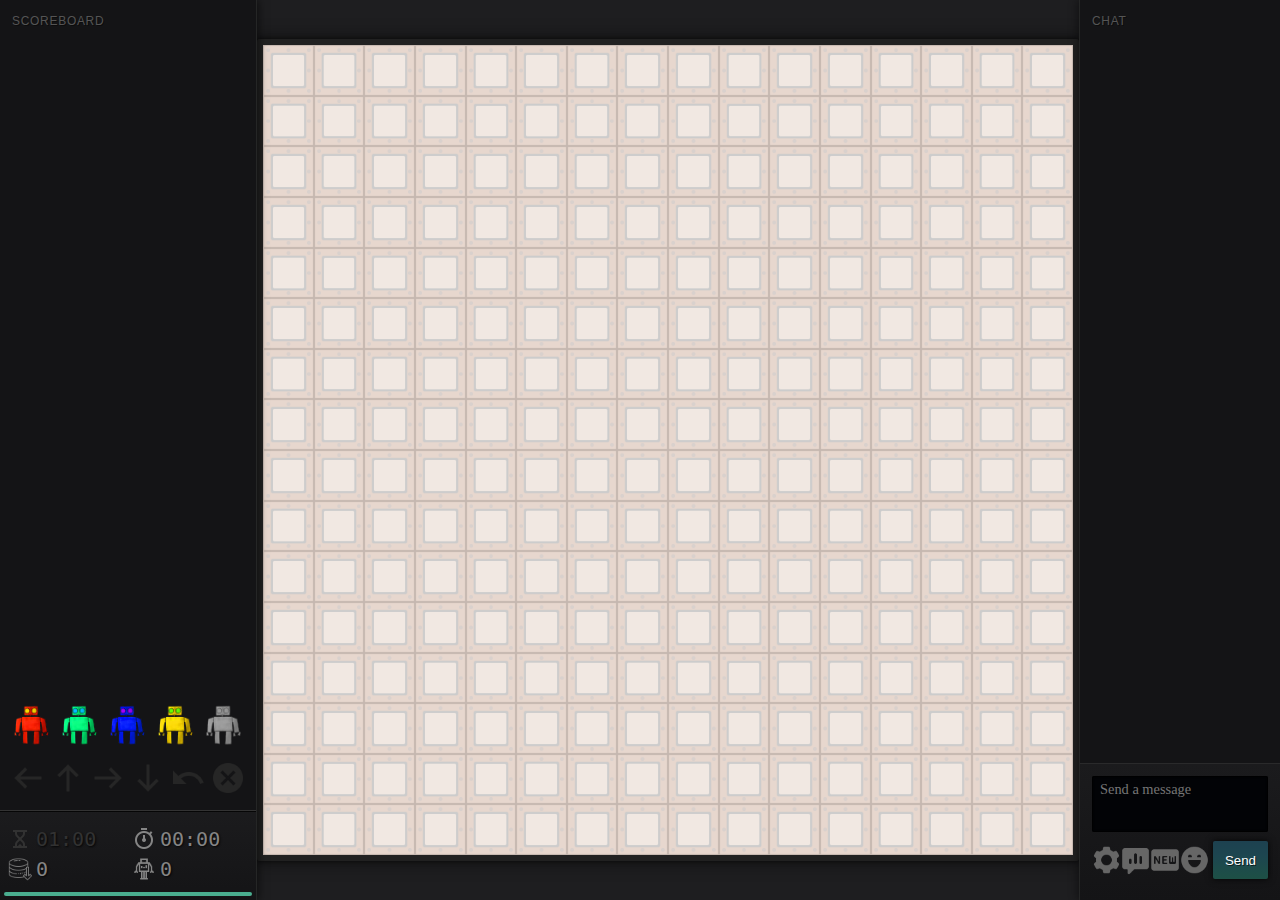
<file: index.html>
<!DOCTYPE HTML>
<html>
<head>
  <meta charset="UTF-8">
  <title>Ricochet Robots</title>
  <link rel="icon" type="image/png" href="./assets/static/favicon.png">
  <link rel="stylesheet" href="assets/css/style.css">
  <!-- <link type="text/css" href="http://localhost:8000/assets/css/scrollbars.css" rel="stylesheet"/>
  <script type="text/javascript" src="http://localhost:8000/assets/js/OverlayScrollbars.min.js"></script> -->
  <script src="assets/js/main.js"></script>
</head>
<body>
  <main id="elm-node"></main>

  <script type="text/javascript" src="./assets/js/config.js"></script>
  <script type="text/javascript">
    
    // prevent backspace from redirecting browser
    window.addEventListener('keydown',function(e){if(e.keyIdentifier=='U+0008'||e.keyIdentifier=='Backspace'||e.keyCode==8){if(e.target==document.body){e.preventDefault();return false;}}},true);

    var socket;
    var instance;
    var app = Elm.Robots.init({node:document.getElementById('elm-node')});
    
    function setupSocket() {
      
      const urlParams = new URLSearchParams(window.location.search);
      const room_name = urlParams.get('room');
      socket = new WebSocket(server_host + room_name)

      socket.onclose = function() {
        alert("Connection to the server has been lost.");
      }

      socket.onerror = function() {
        alert("Server connection has experienced an unknown error.");
      }

      socket.onopen = function() {
        
        app.ports.outputPort.subscribe(function (data) {
          console.log("Message from client:")
          console.log(data);
          socket.send(data);
        });

      }

      // reconnect on socket close?
      socket.addEventListener("close", () => {
        this.setupSocket()
      })

      // got message from server
      socket.addEventListener("message", (event) => {
        console.log("Message from server:" + event.data)
        newJSON = JSON.parse(event.data)
        console.log( newJSON );
        app.ports.inputPort.send( newJSON );
      })

    }


    window.onload = function() {
      setupSocket();
      /*
      var mutationObserver = new MutationObserver(function(mutations) {
        mutations.forEach(function(mutation) {
          instance = OverlayScrollbars(document.getElementById("scores__inner"), { });
          instance2 = OverlayScrollbars(document.getElementById("chat"), { });
        })
      });

      document.onkeypress = function (e) {
        e = e || window.event;
        alert("ok");
        instance = OverlayScrollbars(document.getElementById("scores__inner"), { });
        instance2 = OverlayScrollbars(document.getElementById("chat"), { });
      // use e.keyCode
      };
      */
    }
   



  </script>




</body>
</html>
</file>
<file: assets/css/style.css>
body {
  margin: 0;
  padding: 0;
  word-wrap: break-word;
  font-family: -apple-system, BlinkMacSystemFont, Segoe UI, Helvetica, Arial, sans-serif, Apple Color Emoji, Segoe UI Emoji, Segoe UI Symbol;
  font-size: 14px;
  line-height: 1.5;
  color: #f5f5f5;
  background: #222325;
}

h2 {
  margin: 0 0 .5rem;
  padding: 0;
  font-size: 0.75rem;
  letter-spacing: 0.7px;
  color: #555;
  text-shadow: 1px 1px 0 rgba(0, 0, 0, .4);
  text-transform: uppercase;
  font-weight: normal;
}

a {
  color: #4d6670;
  text-decoration: none;
}

a:hover {
  color: #1d4650;
}

main {
  display: flex;
  min-height: 100vh;
}

.container {
  display: flex;
  min-height: 100vh;
}

.scorebar {
  flex: 0 0 250px;
  background: #141416;
  display: flex;
  flex-direction: column;
  border-right: 1px solid #252626;
  box-shadow: 2px 0 8px rgba(0, 0, 0, 0.5);
  z-index: 50;
  cursor: default;
  max-height: 100vh;
}

.sidebar {
  flex: 0 560px;
  background: #141416;
  display: flex;
  flex-direction: column;
  border-left: 1px solid #252626;
  box-shadow: -2px 0px 8px rgba(0, 0, 0, .4);
  max-height: 100vh;
  overflow: hidden;
}

.sidebar h2,
.scorebar h2 {
  padding: 0.75rem 0.75rem 0.5rem;
  margin: 0;
}


.chat {
  flex: 1 1 auto;
  overflow-x: hidden;
  /* overflow-y: auto;
  padding: 0 0 0.75rem 0.75rem;*/
}

.chat__line {
  padding: 0.25rem 0.5rem;
  background: #1a1b1c;
  color: #b0b0b0;
}

.chat__line--system {
  color: #808081;
  font-size: .8rem;
}

.chat__line:nth-of-type(odd) {
  background: #1d1e1f;
}

.chat__username {
  display: inline-block;
  font-weight: 600;
  margin-right: 0.5rem;
}

.message {
  border-top: 1px solid #2a2a2b;
  flex: 0 0 12.5%;
  padding: 0.75rem;
  display: flex;
  flex-direction: column;
  background: linear-gradient(to top, #141416 0, #1b1b1d 100%);
  z-index: 100;
}

textarea,
input[type="text"],
select {
  padding: 0.35rem 0.5rem;
  background: #020306;
  border-radius: 2px;
  resize: none;
  flex: 1 1 100%;
  border: none;
  color: #d0d0d0;
  font-family: "Segoe UI";
  font-size: 0.9rem;
  box-shadow: 0 0 2px 1px inset rgba(0, 0, 0, 1);
}

.message__actions {
  flex: 0;
  padding: 0.5rem 0;
  display: flex;
  justify-content: space-between;
}

.submit {
  background: linear-gradient(to bottom, #1d4150 0, #1d4650 40%, #1d5045 100%);
  color: #fff;
  border-radius: 2px;
  padding: 0.7rem 0.75rem;
  border: 0;
  text-shadow: 1px 1px 0 rgba(0, 0, 0, .6);
  cursor: pointer;
  box-shadow: 0 0 4px rgba(0, 0, 0, .6), 0 0 8px rgba(0, 0, 0, .4);
  margin-left: 0.25rem;
  align-self: center;
  transition: .1s linear all;
}

.submit:hover {
  background-size: 300% 300%;
}


/****** Emoticons ******/
.sidebar__emoticons {
  display: flex;
  flex-wrap: wrap;
  width: auto;
  padding: 0.25rem;
}

.emoticon {
  height: 32px;
  width: 32px;
  background: transparent;
  background-size: 100% 100%;
  background-repeat: none;
  background-position: center center;
  flex: 0 0 auto;
  margin: 3px;
  cursor: pointer;
}

span.emoticon {
  display: inline-block;
  vertical-align: middle;
  margin: 0;
}

.emoticon--cool {
  background-image: url('../static/images/emoticons/cool.png');
}

.emoticon--crazy {
  background-image: url('../static/images/emoticons/crazy.png');
}

.emoticon--damn {
  background-image: url('../static/images/emoticons/damn.png');
}

.emoticon--geek {
  background-image: url('../static/images/emoticons/geek.png');
}

.emoticon--grin {
  background-image: url('../static/images/emoticons/grin.png');
}

.emoticon--huh {
  background-image: url('../static/images/emoticons/huh.png');
}

.emoticon--lol {
  background-image: url('../static/images/emoticons/lol.png');
}

.emoticon--love {
  background-image: url('../static/images/emoticons/love.png');
}

.emoticon--omg {
  background-image: url('../static/images/emoticons/omg.png');
}

.emoticon--pout {
  background-image: url('../static/images/emoticons/pout.png');
}

.emoticon--sad {
  background-image: url('../static/images/emoticons/sad.png');
}

.emoticon--smile {
  background-image: url('../static/images/emoticons/smile.png');
}

.emoticon--stars {
  background-image: url('../static/images/emoticons/stars.png');
}

.emoticon--ugh {
  background-image: url('../static/images/emoticons/ugh.png');
}

.emoticon--waiting {
  background-image: url('../static/images/emoticons/waiting.png');
}

.emoticon--whoopsy {
  background-image: url('../static/images/emoticons/whoopsy.png');
}

.emoticon--wink {
  background-image: url('../static/images/emoticons/wink.png');
}

.emoticon--wtf {
  background-image: url('../static/images/emoticons/wtf.png');
}



.message__actions button {
  height: 2.5rem;
  width: 2.5rem;
  padding: 0;
  border: 0;
  cursor: pointer;
  mask-size: 2.0rem 2.0rem;
  background: #666;
  transition: .15s linear background;
}

.sidebar__polloptions {
  border-top: 1px solid #2a2a2b;
  padding: 0.75rem;
  display: flex;
  flex-wrap: wrap;
  justify-content: flex-start;
  background: linear-gradient(to top, transparent 0, rgba(255, 255, 255, .03));

  animation: module-display 200ms ease-out forwards;
  z-index: 10;
}

.poll__info {
  color: #777;
  font-size: 0.75rem;
  padding: 0 0 0.5rem;
}

.poll__command {
  color: #999;
  font-family: Monospace;
  font-size: 0.75rem;
  background: rgba(0, 0, 0, .5);
  padding: 0.125rem 0.25rem;
  margin: 0.125rem .25rem 0.125rem 0;
  border-radius: 4px;
}

.poll__command .red {
  color: #ce5555;
}

.poll__command .blue {
  color: #5588ce;
}

.sidebar__settings {
  border-top: 1px solid #2a2a2b;
  padding: 0.75rem 0.5rem;
  display: flex;
  flex-wrap: wrap;
  background: linear-gradient(to top, transparent 0, rgba(255, 255, 255, .03));
  justify-content: flex-end;
}

@keyframes module-display {
  0% {
    transform: translate(0, 100%);
  }

  100% {
    transform: translate(0, 0%);
  }
}

.module-flex {
  animation: module-display 200ms ease-out both;
  z-index: 10;
}

.module-none {
  display: none;
}



.sidebar__settings input,
.sidebar__settings select {
  margin: 0 .25rem 0.5rem;
  flex: 1 1 auto;
}

.sidebar__settings input[type="submit"] {
  padding: 0.6rem 0.5rem;
  flex: 0 0 auto;
  align-content: flex-end;
}

.sidebar__settings h2,
.sidebar__polloptions h2 {
  flex: 1 1 100%;
}

.message__actions button:hover {
  background: #bcbca0;
}

.message__actions .settings {
  mask: url('../static/images/icons/settings.png') center center/2.0rem 2.0rem no-repeat;
}

.message__actions .new {
  mask: url('../static/images/icons/new.png') center center/2.0rem 2.0rem no-repeat;
}

.message__actions .poll {
  mask: url('../static/images/icons/poll.png') center center/2.0rem 2.0rem no-repeat;
}

.message__actions .emoticons {
  mask: url('../static/images/icons/emoticons.png') center center/2.0rem 2.0rem no-repeat;
}

.flex-spacer {
  flex: 1 1 auto;
}

.main {
  flex: 1 1 100%;
  display: flex;
  flex-direction: column;
  background: #1e1e20;
  /* background: url('../static/images/backgrounds/rock.jpg') no-repeat fixed;
  background-size: cover; */
}


.controls {
  /* background: rgba(0, 0, 0, .3);
  border-bottom: 1px solid #111;
   */
  color: #777;
  border-bottom: 1px solid #333;
  padding: .5rem 0.5rem;
  font-size: 0.8rem;
  display: flex;
  justify-content: space-around;
  flex-wrap: wrap;
}

.controls__robots {
  display: flex;
}

.controls__directions {
  display: flex;
}

.controls__robot {
  height: 3.0rem;
  width: 3.0rem;
  margin: 0.25rem 0;
  background-repeat: no-repeat;
  background-position: center center;
  background-size: 90%;
  cursor: pointer;
  border-radius: 4px;
  transition: .1s linear all;
}

.controls__button {
  height: 2.5rem;
  width: 2.5rem;
  margin: 0.25rem 0;
  background-color: #656565;
  mask-repeat: no-repeat;
  mask-position: center center;
  mask-size: 90%;
  cursor: pointer;
  border-radius: 4px;
  transition: .1s linear all;
}

.controls__button:hover,
.controls__button.active {
  background-color: #aaa;
}

.controls__button.inactive {
  background-color: #262626;
  cursor: not-allowed;
}

.controls__robot.active {
  background-color: #3b3b34
}

.controls__red {
  background-image: url('../static/images/game/red-robot.png');
}

.controls__green {
  background-image: url('../static/images/game/green-robot.png');
}

.controls__blue {
  background-image: url('../static/images/game/blue-robot.png');
}

.controls__yellow {
  background-image: url('../static/images/game/yellow-robot.png');
}

.controls__silver {
  background-image: url('../static/images/game/silver-robot.png');
}

.controls__up {
  mask-image: url('../static/images/icons/up.png');
}

.controls__down {
  mask-image: url('../static/images/icons/down.png');
}

.controls__left {
  mask-image: url('../static/images/icons/left.png')
}

.controls__right {
  mask-image: url('../static/images/icons/right.png');
}

.controls__undo {
  mask-image: url('../static/images/icons/undo.png');
}

.controls__cancel {
  mask-image: url('../static/images/icons/cancel.png');
}


.debug {
  /* background: rgba(0, 0, 0, .3); */
  color: #777;
  text-shadow: 1px 1px 0 rgba(0, 0, 0, .5);
  padding: .5rem 1.0rem;
  font-family: Monospace;
  font-size: 0.7rem;
}

.debug:before {
  content: '> ';
}

.game {
  border: 6px solid #212121;
  flex: 0 0 auto;
  border-radius: 3px;
  box-shadow: 0 0 2px 0 inset rgba(0, 0, 0, .8), 0 0 15px 5px rgba(0, 0, 0, .3), 0 0 5px rgba(0, 0, 0, .7);

  height: 0;
  padding-bottom: 90vh;
  width: 90vh;
  box-sizing: content-box;

  overflow: hidden;

  display: flex;
  flex-wrap: wrap;
  margin: auto;
}

.square {
  min-height: 6.25%;
  max-height: 6.25%;
  padding-bottom: 6.25%;
  width: 6.25%;
  border: 0px solid #1d2323;
  box-shadow: 0 0 1px 1px inset rgba(0, 0, 0, .15);
  background-size: cover;
  background-repeat: no-repeat;
  background-position: center center;
  position: relative;
}

.square:after {
  padding-bottom: 100%;
  display: block;
  content: '';
}

.square--0 {
  background-image: url('../static/images/game/s-0.png');
}

.square--1,
.square--17,
.square--93,
.square--129,
.square--145 {
  background-image: url('../static/images/game/s-1.png');
}

.square--2,
.square--18,
.square--34,
.square--50 {
  background-image: url('../static/images/game/s-2.png');
}

.square--3,
.square--19,
.square--51,
.square--147,
.square--179 {
  background-image: url('../static/images/game/s-3.png');
}

.square--4,
.square--36,
.square--68,
.square--100 {
  background-image: url('../static/images/game/s-4.png');
}

.square--5,
.square--117,
.square--133,
.square--149,
.square--165,
.square--181,
.square--149,
.square--197,
.square--213,
.square--229,
.square--245 {
  background-image: url('../static/images/game/s-5.png');
}

.square--6,
.square--38,
.square--54,
.square--102,
.square--118 {
  background-image: url('../static/images/game/s-6.png');
}

.square--8,
.square--72,
.square--136,
.square--200 {
  background-image: url('../static/images/game/s-8.png');
}

.square--9,
.square--137,
.square--153,
.square--201,
.square--217 {
  background-image: url('../static/images/game/s-9.png');
}

.square--10,
.square--122,
.square--126,
.square--186,
.square--218,
.square--234,
.square--238 {
  background-image: url('../static/images/game/s-10.png');
}

.square--12,
.square--76,
.square--108,
.square--204,
.square--236 {
  background-image: url('../static/images/game/s-12.png');
}

.square--16 {
  background-image: url('../static/images/game/s-16.png');
}

.square--20,
.square--52,
.square--84,
.square--116 {
  background-image: url('../static/images/game/s-20.png');
}

.square--24,
.square--88,
.square--152,
.square--216,
.square--220 {
  background-image: url('../static/images/game/s-24.png');
}

.square--28 {
  background-image: url('../static/images/game/s-28.png');
}

.square--32 {
  background-image: url('../static/images/game/s-32.png');
}

.square--33,
.square--49,
.square--161,
.square--177,
.square--185 {
  background-image: url('../static/images/game/s-33.png');
}

.square--40,
.square--104,
.square--168,
.square--232 {
  background-image: url('../static/images/game/s-40.png');
}

.square--41 {
  background-image: url('../static/images/game/s-41.png');
}

.square--48 {
  background-image: url('../static/images/game/s-48.png');
}

.square--64 {
  background-image: url('../static/images/game/s-64.png');
}

.square--65,
.square--81,
.square--193,
.square--209 {
  background-image: url('../static/images/game/s-65.png');
}

.square--66,
.square--82,
.square--98,
.square--114 {
  background-image: url('../static/images/game/s-66.png');
}

.square--67 {
  background-image: url('../static/images/game/s-67.png');
}

.square--80 {
  background-image: url('../static/images/game/s-80.png');
}

.square--83 {
  background-image: url('../static/images/game/s-83.png');
}

.square--92,
.square--252 {
  background-image: url('../static/images/game/s-92.png');
}

.square--96 {
  background-image: url('../static/images/game/s-96.png');
}

.square--128 {
  background-image: url('../static/images/game/s-128.png');
}

.square--130,
.square--146,
.square--162,
.square--178 {
  background-image: url('../static/images/game/s-130.png');
}

.square--132,
.square--164,
.square--196,
.square--228 {
  background-image: url('../static/images/game/s-132.png');
}

.square--134,
.square--166,
.square--246 {
  background-image: url('../static/images/game/s-134.png');
}

.square--144 {
  background-image: url('../static/images/game/s-144.png');
}

.square--160 {
  background-image: url('../static/images/game/s-160.png');
}

.square--169,
.square--249 {
  background-image: url('../static/images/game/s-169.png');
}

.square--172 {
  background-image: url('../static/images/game/s-172.png');
}

.square--243 {
  background-image: url('../static/images/game/s-243.png');
}

.square--256,
.square--257,
.square--258,
.square--259 {
  background: #7a776d;
}

.robot {
  position: absolute;
  height: 100%;
  width: 100%;
  background-size: 90% 90%;
  background-repeat: no-repeat;
  background-position: center center;
  cursor: pointer;
}

.robot:hover {
  animation-name: rock;
  animation-duration: 500ms;
  /* or: Xms */
  animation-iteration-count: infinite;
  animation-timing-function: ease-in-out;
  /* or: ease, ease-in, ease-in-out, linear, cubic-bezier(x1, y1, x2, y2) */
  animation-fill-mode: forwards;
  /* or: backwards, both, none */
  animation-delay: 0s;
  /* or: Xms */
}

@keyframes rock {
  0% {
    transform: rotate(0deg);
  }

  25% {
    transform: rotate(-4deg);
  }

  75% {
    transform: rotate(4deg);
  }
}

@keyframes fadein {
  from {
    opacity: 0;
  }

  to {
    opacity: 1;
  }
}

.robot--red {
  background-image: url('../static/images/game/red-robot.png');
  animation: fadein .3s;
}

.robot--blue {
  background-image: url('../static/images/game/blue-robot.png');
  animation: fadein .3s;
}

.robot--green {
  background-image: url('../static/images/game/green-robot.png');
  animation: fadein .3s;
}

.robot--yellow {
  background-image: url('../static/images/game/yellow-robot.png');
  animation: fadein .3s;
}

.robot--silver {
  background-image: url('../static/images/game/silver-robot.png');
  animation: fadein .3s;
}


/****** Scorebar ******/

#scores__inner {
  display: block;
  height: 100%;
  width: 100%;
}

.scores {
  flex: 1 1 auto;
}

.score {
  padding: 0.25rem 0.85rem 0.25rem 0.85rem;
  color: #b0b0b0;
  display: flex;
}

.score__username {
  flex: 1 1 auto;
  font-weight: 600;
  margin-right: 0.5rem;
}

.muted,
.owner,
.self {
  height: 1.0rem;
  width: 1.0rem;
  display: inline-block;
  margin-left: .25rem;
  vertical-align: middle;
  mask-size: 100% 100%;
  mask-position: center center;
  mask-repeat: no-repeat;
  background-color: #666;
  margin-top: -3px;
}

.muted {
  mask-image: url('../static/images/icons/mute.png');
}

.owner {
  mask-image: url('../static/images/icons/owner.png');
}

.self {
  background: radial-gradient(#fadb3e, #8c7d1a);
  mask-image: url('../static/images/icons/star.png');
}

.sidebar__goal {
  padding: 0.75rem;
  display: flex;
  justify-content: center;
}

.timer {
  flex: 0 0 auto;
  padding: 0.75rem 0.25rem 0.25rem;
  display: flex;
  flex-wrap: wrap;
  font-family: Monospace;
  font-size: 1.25rem;
  background: linear-gradient(to top, #141416 0, rgba(255, 255, 255, .03) 100%);
  background: linear-gradient(to top, #13090e 0, #25121c 25%, #141416 37.5%, rgba(255, 255, 255, .03) 62.5%, rgba(255, 255, 255, .03) 75%, #292403 75%, #231e02 82.5%, #1c1801 100%);
  background-size: 100% 400%;
  background-position: center center;
  color: #858585;
  text-shadow: 1px 1px 2px rgba(0, 0, 0, .8);
  font-weight: 200;
  border-top: 1px solid #060606;
  transition: 1s ease-in-out background-position;
}

.countdown {
  height: 0.25rem;
  margin-top: 0.5rem;
  flex: 0 0 100%;
  background: #4aae90;
  animation: roundtime calc(var(--duration) * 1s) forwards;
  transform-origin: left center;
  border-radius: 2px;
}

@keyframes roundtime {
  to {
    /* More performant than animating `width` */
    transform: scaleX(0);
    background: rgb(204, 116, 116);
  }
}


.timer.winner {
  background-position: top;
}

.timer__countdown,
.timer__current-timer,
.counter__moves,
.counter__robots {
  flex: 0 0 50%;
  display: flex;
  align-items: center;
  justify-content: flex-start;
}

.timer__countdown.inactive,
.timer__current-timer.inactive {
  color: #323232;
}


.icon {
  flex: 0 0 auto;
  height: 1.50rem;
  width: 1.50rem;
  margin: 0 0.25rem;
  background: currentColor;
  mask-size: 100% 100%;
  mask-repeat: no-repeat;
  mask-position: center center;
}

.icon--timer {
  mask-image: url('../static/images/icons/timer.png');
}

.icon--clock {
  mask-image: url('../static/images/icons/clock.png');
}

.icon--count {
  mask-image: url('../static/images/icons/count.png');
}

.icon--robot {
  mask-image: url('../static/images/icons/robot.png');
}

.goal {
  height: 4.0rem;
  width: 4.0rem;
  background-size: 100% 100%;
  background-repeat: no-repeat;
  background-position: center center;
}

.square .goal {
  position: absolute;
  height: 100%;
  width: 100%;
  background-size: 100% 100%;
  background-repeat: no-repeat;
  background-position: center center;
  opacity: 0.5;
}



.red-moon {
  background-image: url('../static/images/game/red-moon.png');
}

.green-moon {
  background-image: url('../static/images/game/green-moon.png');
}

.yellow-moon {
  background-image: url('../static/images/game/yellow-moon.png');
}

.blue-moon {
  background-image: url('../static/images/game/blue-moon.png');
}

.red-gear {
  background-image: url('../static/images/game/red-gear.png');
}

.green-gear {
  background-image: url('../static/images/game/green-gear.png');
}

.yellow-gear {
  background-image: url('../static/images/game/yellow-gear.png');
}

.blue-gear {
  background-image: url('../static/images/game/blue-gear.png');
}

.red-planet {
  background-image: url('../static/images/game/red-planet.png');
}

.green-planet {
  background-image: url('../static/images/game/green-planet.png');
}

.yellow-planet {
  background-image: url('../static/images/game/yellow-planet.png');
}

.blue-planet {
  background-image: url('../static/images/game/blue-planet.png');
}

.red-cross {
  background-image: url('../static/images/game/red-cross.png');
}

.green-cross {
  background-image: url('../static/images/game/green-cross.png');
}

.yellow-cross {
  background-image: url('../static/images/game/yellow-cross.png');
}

.blue-cross {
  background-image: url('../static/images/game/blue-cross.png');
}





.settings__flexbox {
  display: flex;
  flex-wrap: wrap;
}

.setting__input {
  flex: 1 1 50%;
  display: flex;
}

.setting__checkbox {
  white-space: nowrap;
  flex: 1 1 50%;
  color: #78787a;
}

.setting__submit {
  flex: 1 1 100%;
  display: flex;
  justify-content: flex-end;
}

.checkbox {
  display: inline-block;
  width: 24px;
  position: relative;
  margin: 8px 8px 8px 4px;
}

.checkbox label {
  width: 24px;
  height: 24px;
  cursor: pointer;
  position: absolute;
  top: 0;
  left: 0;
  background: linear-gradient(to top, #000 0%, #121213 100%);
  border-radius: 4px;
  box-shadow: inset 0px 1px 1px rgba(0, 0, 0, 0.5), 0px 1px 0px rgba(255, 255, 255, .2);
}

.checkbox label:after {
  content: '';
  width: 11px;
  height: 7px;
  position: absolute;
  top: 4px;
  left: 4px;
  border: 3px solid #cdcdce;
  border-top: none;
  border-right: none;
  background: transparent;
  opacity: 0;
  transform: rotate(-45deg);
}

.checkbox label:hover::after {
  opacity: 0.3;
}

.checkbox input[type=checkbox] {
  visibility: hidden;
}

.checkbox input[type=checkbox]:checked+label:after {
  opacity: 1;
}


/* START TOOLTIP STYLES */
[tooltip] {
  position: relative;
  /* opinion 1 */
}

/* Applies to all tooltips */
[tooltip]::before,
[tooltip]::after {
  text-transform: none;
  /* opinion 2 */
  font-size: .9em;
  /* opinion 3 */
  line-height: 1;
  user-select: none;
  pointer-events: none;
  position: absolute;
  display: none;
  opacity: 0;
}

[tooltip]::before {
  content: '';
  border: 5px solid transparent;
  /* opinion 4 */
  z-index: 1001;
  /* absurdity 1 */
}

[tooltip]::after {
  content: attr(tooltip);
  /* magic! */

  /* most of the rest of this is opinion */
  text-align: center;

  /* 
    Let the content set the size of the tooltips 
    but this will also keep them from being obnoxious
    */
  min-width: 2.5em;
  max-width: 30em;
  white-space: nowrap;
  overflow: hidden;
  text-overflow: ellipsis;
  padding: .5rem;
  border-radius: .2rem;
  box-shadow: 0 0em 8px 4px rgba(0, 0, 0, 0.5), 0 0em 1px 1px rgba(255, 255, 255, 0.2);
  background: #2c2d2f;
  color: #a6a6a6;
  font-size: 0.8rem;
  font-family: -apple-system, BlinkMacSystemFont, Segoe UI, Helvetica, Arial, sans-serif, Apple Color Emoji, Segoe UI Emoji, Segoe UI Symbol;
  text-shadow: 1px 1px 1px rgba(0, 0, 0, .8);
  z-index: 1000;
  /* absurdity 2 */
  font-weight: 200;
}

/* Make the tooltips respond to hover */
[tooltip]:hover::before,
[tooltip]:hover::after {
  display: block;
}

/* don't show empty tooltips */
[tooltip='']::before,
[tooltip='']::after {
  display: none !important;
}

/* FLOW: UP */
[tooltip]:not([flow])::before,
[tooltip][flow^="up"]::before {
  bottom: 100%;
  border-bottom-width: 0;
  border-top-color: #2c2d2f;
}

[tooltip]:not([flow])::after,
[tooltip][flow^="up"]::after {
  bottom: calc(100% + 5px);
}

[tooltip]:not([flow])::before,
[tooltip]:not([flow])::after,
[tooltip][flow^="up"]::before,
[tooltip][flow^="up"]::after {
  left: 50%;
  transform: translate(-50%, -.5em);
}

/* FLOW: DOWN */
[tooltip][flow^="down"]::before {
  top: 100%;
  border-top-width: 0;
  border-bottom-color: #2c2d2f;
}

[tooltip][flow^="down"]::after {
  top: calc(100% + 5px);
}

[tooltip][flow^="down"]::before,
[tooltip][flow^="down"]::after {
  left: 50%;
  transform: translate(-50%, .5em);
}

/* FLOW: LEFT */
[tooltip][flow^="left"]::before {
  top: 50%;
  border-right-width: 0;
  border-left-color: #2c2d2f;
  left: calc(0em - 5px);
  transform: translate(-.5em, -50%);
}

[tooltip][flow^="left"]::after {
  top: 50%;
  right: calc(100% + 5px);
  transform: translate(-.5em, -50%);
}

/* FLOW: RIGHT */
[tooltip][flow^="right"]::before {
  top: 50%;
  border-left-width: 0;
  border-right-color: #2c2d2f;
  right: calc(0em - 5px);
  transform: translate(.5em, -50%);
}

[tooltip][flow^="right"]::after {
  top: 50%;
  left: calc(100% + 5px);
  transform: translate(.5em, -50%);
}

/* KEYFRAMES */
@keyframes tooltips-vert {
  to {
    opacity: 1;
    transform: translate(-50%, 0);
  }
}

@keyframes tooltips-horz {
  to {
    opacity: 1;
    transform: translate(0, -50%);
  }
}

/* FX All The Things */
[tooltip]:not([flow]):hover::before,
[tooltip]:not([flow]):hover::after,
[tooltip][flow^="up"]:hover::before,
[tooltip][flow^="up"]:hover::after,
[tooltip][flow^="down"]:hover::before,
[tooltip][flow^="down"]:hover::after {
  animation: tooltips-vert 200ms ease-out forwards;
  animation-delay: .5s;
}

[tooltip][flow^="left"]:hover::before,
[tooltip][flow^="left"]:hover::after,
[tooltip][flow^="right"]:hover::before,
[tooltip][flow^="right"]:hover::after {
  animation: tooltips-horz 200ms ease-out forwards;
  animation-delay: .5s;
}
</file>
